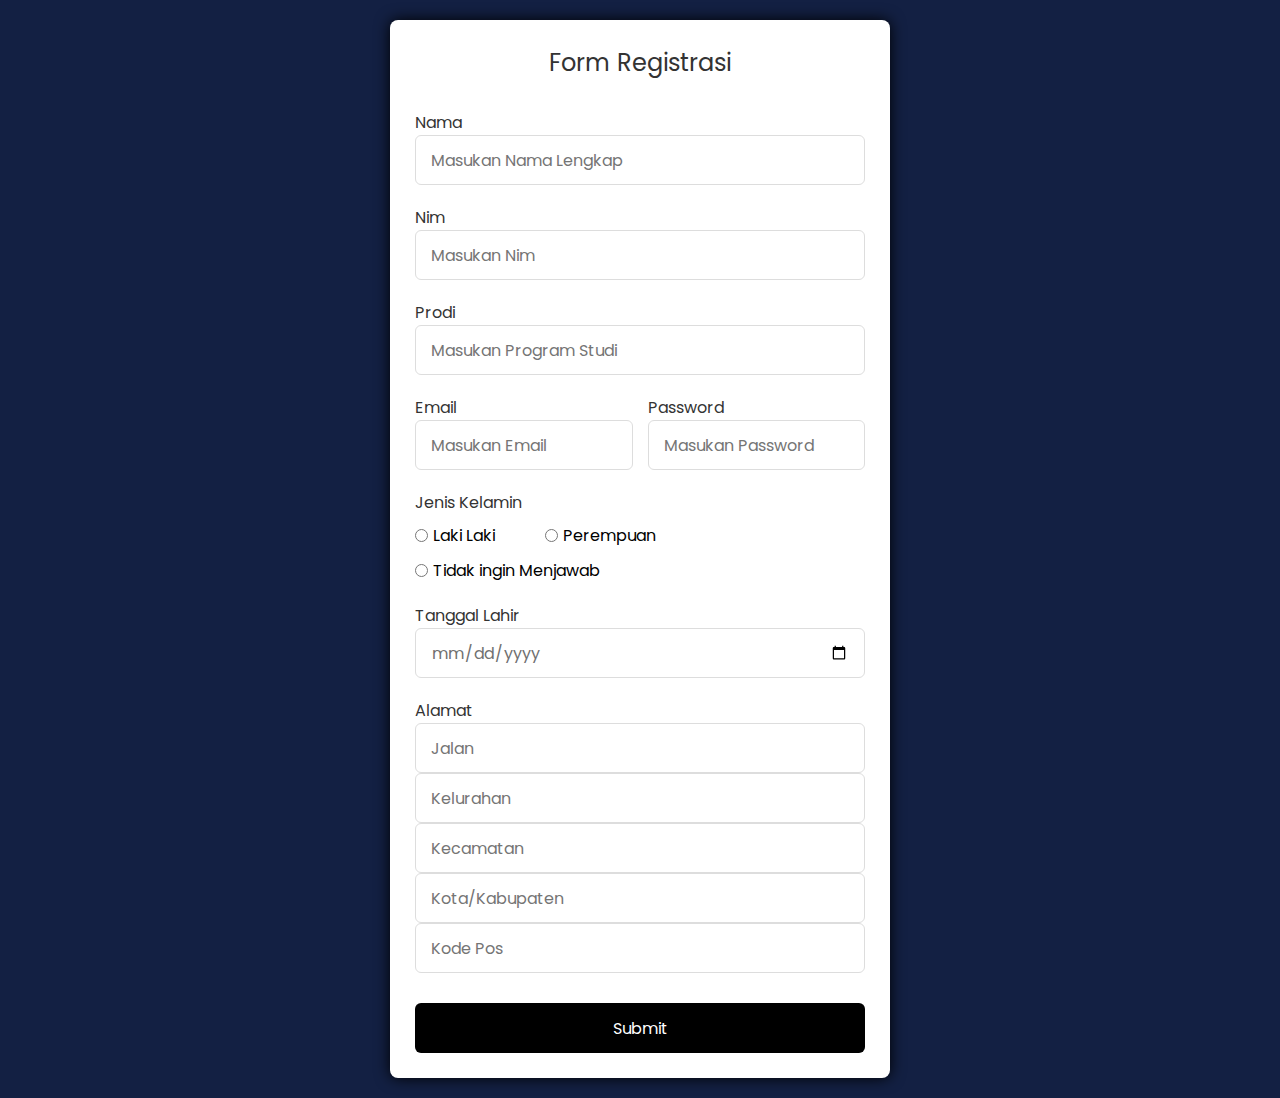
<file: Halaman Formulir.html>
<!DOCTYPE html>
<html lang="en">
<head>
    <meta charset="UTF-8">
    <meta name="viewport" content="width=device-width, initial-scale=1.0">
    <title>Regist</title>
    <link rel="stylesheet" href="styleFormulir.css"/>
</head>
<body>
    <section class="container">
        <header>Form Registrasi</header>
        <form action="#" class="form">
            <div class="input-box">
                <label>Nama</label>
                <input type="text" placeholder="Masukan Nama Lengkap" required/>
            </div>

            <div class="input-box">
                <label>Nim</label>
                <input type="number" placeholder="Masukan Nim" required/>
            </div>
            
            <div class="input-box">
                <label>Prodi</label>
                <input type="text" placeholder="Masukan Program Studi" required/>
            </div>
            
            <div class="column">
                <div class="input-box">
                    <label>Email</label>
                    <input type="text" placeholder="Masukan Email" required/>
                </div>

                <div class="input-box">
                    <label>Password</label>
                    <input type="text" placeholder="Masukan Password" required/>
                </div>
            </div>

            <div class="gender-box">
                <h3>Jenis Kelamin</h3>
                <div class="gender-option">
                    <div class="gender">
                        <input type="radio" id="check" name="gender" />
                        <label for="check.laki">Laki Laki</label>
                    </div>
                    <div class="gender">
                        <input type="radio" id="check" name="gender" />
                        <label for="check.prmpn">Perempuan</label>
                    </div>
                    <div class="gender">
                        <input type="radio" id="check" name="gender" />
                        <label for="check.other">Tidak ingin Menjawab</label>
                    </div>
                </div>
            </div>
            <div class="input-box">
                <label>Tanggal Lahir</label>
                <input type="date" placeholder="Masukan Tanggal Lahir" required/>
            </div>
            <div class="input-box">
                <label>Alamat</label>
                <input type="text" placeholder="Jalan" required/>
                <input type="text" placeholder="Kelurahan" required/>
                <input type="text" placeholder="Kecamatan" required/>
                <input type="text" placeholder="Kota/Kabupaten" required/>
                <input type="number" placeholder="Kode Pos" required/>
            </div>
            <a href="Halaman Utama.html"><button>Submit</button>
        </form>
    </section>
</body>
</html>
</file>
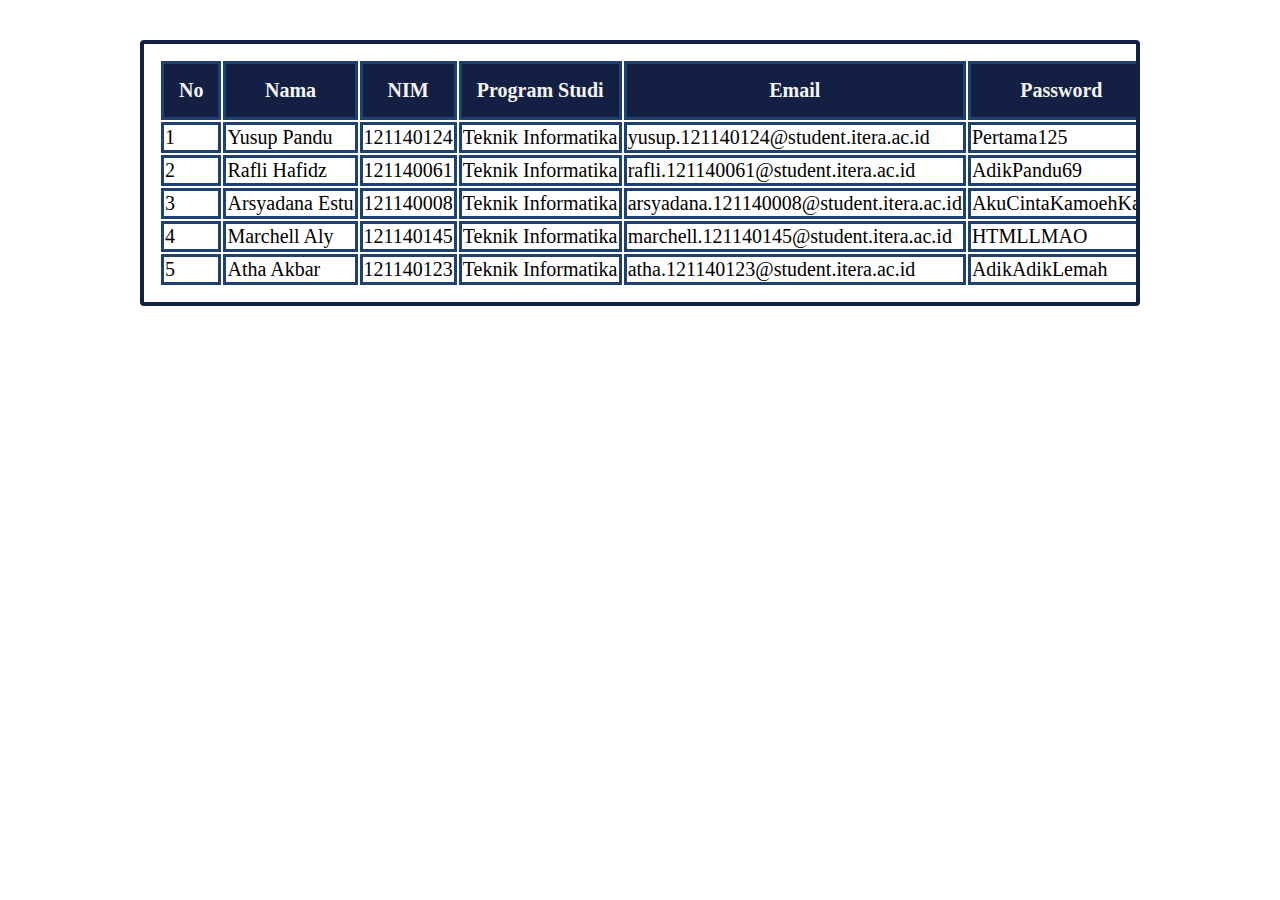
<file: Halaman Tabel.html>
<!DOCTYPE html>
<html lang="en">
<head>
    <meta charset="UTF-8">
    <meta name="viewport" content="width=device-width, initial-scale=1.0">
    <title>Tabel</title>
    <link rel="stylesheet" href="styleTabel.css"/>
</head>
<body>
    <div class="table-responsive">
        <table>
            <thead>
                <tr>
                    <th>No</th>
                    <th>Nama</th>
                    <th>NIM</th>
                    <th>Program Studi</th>
                    <th>Email</th>
                    <th>Password</th>
                    <th>Jenis Kelamin</th>
                    <th>Tanggal Lahir</th>
                    <th>Alamat</th>
                </tr>
            </thead>
            <tbody>
                <tr>
                    <td>1</td>
                    <td>Yusup Pandu</td>
                    <td>121140124</td>
                    <td>Teknik Informatika</td>
                    <td>yusup.121140124@student.itera.ac.id</td>
                    <td>Pertama125</td>
                    <td>Laki-Laki</td>
                    <td>09/11/2002</td>
                    <td>Jalan Airan Raya</td>
                </tr>
                <tr>
                    <td>2</td>
                    <td>Rafli Hafidz</td>
                    <td>121140061</td>
                    <td>Teknik Informatika</td>
                    <td>rafli.121140061@student.itera.ac.id</td>
                    <td>AdikPandu69</td>
                    <td>Laki-Laki</td>
                    <td>01/08/2003</td>
                    <td>Sukarame</td>
                </tr>
                <tr>
                    <td>3</td>
                    <td>Arsyadana Estu</td>
                    <td>121140008</td>
                    <td>Teknik Informatika</td>
                    <td>arsyadana.121140008@student.itera.ac.id</td>
                    <td>AkuCintaKamoehKak</td>
                    <td>Laki-Laki</td>
                    <td>05/08/2003</td>
                    <td>Belwis</td>
                </tr>
                <tr>
                    <td>4</td>
                    <td>Marchell Aly</td>
                    <td>121140145</td>
                    <td>Teknik Informatika</td>
                    <td>marchell.121140145@student.itera.ac.id</td>
                    <td>HTMLLMAO</td>
                    <td>Laki-Laki</td>
                    <td>27/02/2002</td>
                    <td>Tanjung Karang</td>
                </tr>
                <tr>
                    <td>5</td>
                    <td>Atha Akbar</td>
                    <td>121140123</td>
                    <td>Teknik Informatika</td>
                    <td>atha.121140123@student.itera.ac.id</td>
                    <td>AdikAdikLemah</td>
                    <td>Laki-Laki</td>
                    <td>02/02/2002</td>
                    <td>Teluk</td>
                </tr>
            </tbody>
        </table>
    </div>
</body>
</html>

</body>
</html>
</file>
<file: styleFormulir.css>
@import url('https://fonts.googleapis.com/css2?family=Poppins:ital,wght@0,400;0,500;0,600;1,300&display=swap');

* {
    margin: 0;
    padding: 0;
    box-sizing: border-box;
    font-family: "Poppins", sans-serif;
}

body {
    min-height: 100vh;
    display: flex;
    align-items: center;
    justify-content: center;
    padding: 20px;
    background: #132043
}

.container {
    position: relative;
    max-width: 700px;
    width: 500px;
    background: #ffff;
    padding: 25px;
    border-radius: 8px;
    box-shadow: 0 0 15px rgba(0, 0, 0, 1);
}

.container header{ 
    font-size: 1.5rem;
    color:  #333;
    text-align: center;
}

.container .form {
    margin-top: 30px;
}

.form .input-box {
    width: 100%;
    margin-top: 20px;
}

.input-box label{
    color: #333;
}

.form .input-box input{
    position: relative;
    height: 50px;
    width: 100%;
    outline: none;
    font-size: 1rem;
    color: #707070;
    border: 1px solid #ddd;
    border-radius: 6px;
    padding: 0 15px;
}

.form .column{
    display: flex;
    column-gap: 15px;
}

.form .gender-box{
    margin-top: 20px;
}

.gender-box h3 {
    color: #333;
    font-size: 1rem;
    font-weight: 400;
    margin-bottom: 8px;

}
.form :where(.gender-option, .gender) {
    display: flex;
    align-items: center;
    column-gap: 50px;
    flex-wrap: wrap;
    row-gap: 10px;
}
 .form .gender {
    column-gap: 5px;
    cursor: pointer;
}
.gender input{
    accent-color: #132043;
}

.form :where (.gender input, .gender label) {
    cursor: pointer;
}

.form button {
    height: 50px;
    width: 100%;
    color: #ffff;
    font-size: 1rem;
    border: none;
    margin-top: 30px;
    cursor: pointer;
    border-radius: 6px;
    font-weight: 400;
    background-color: black;
}

.form button:hover {
    background-color: #132043;
}
</file>
<file: styleTabel.css>
*{
    box-sizing: border-box;
}
body {
    margin: 40px;
    font-family: 'Times New Roman', Times, serif;
}

.table-responsive {
    max-width: 1000px;
    border: 4px solid #132043;
    background-color: #fff;
    padding: 15px;
    overflow: auto;
    margin: auto;
    border-radius: 4px;
}

table{
    width: 100%;
    font-size: 20px;
    color: black;
    white-space: nowrap;
}

table>thead{
    background-color: #132043;
    color: whitesmoke;
}

table>thead th {
    padding: 15px;
}

table th, table td {
    border: 3px solid #1F4172;
}
</file>
